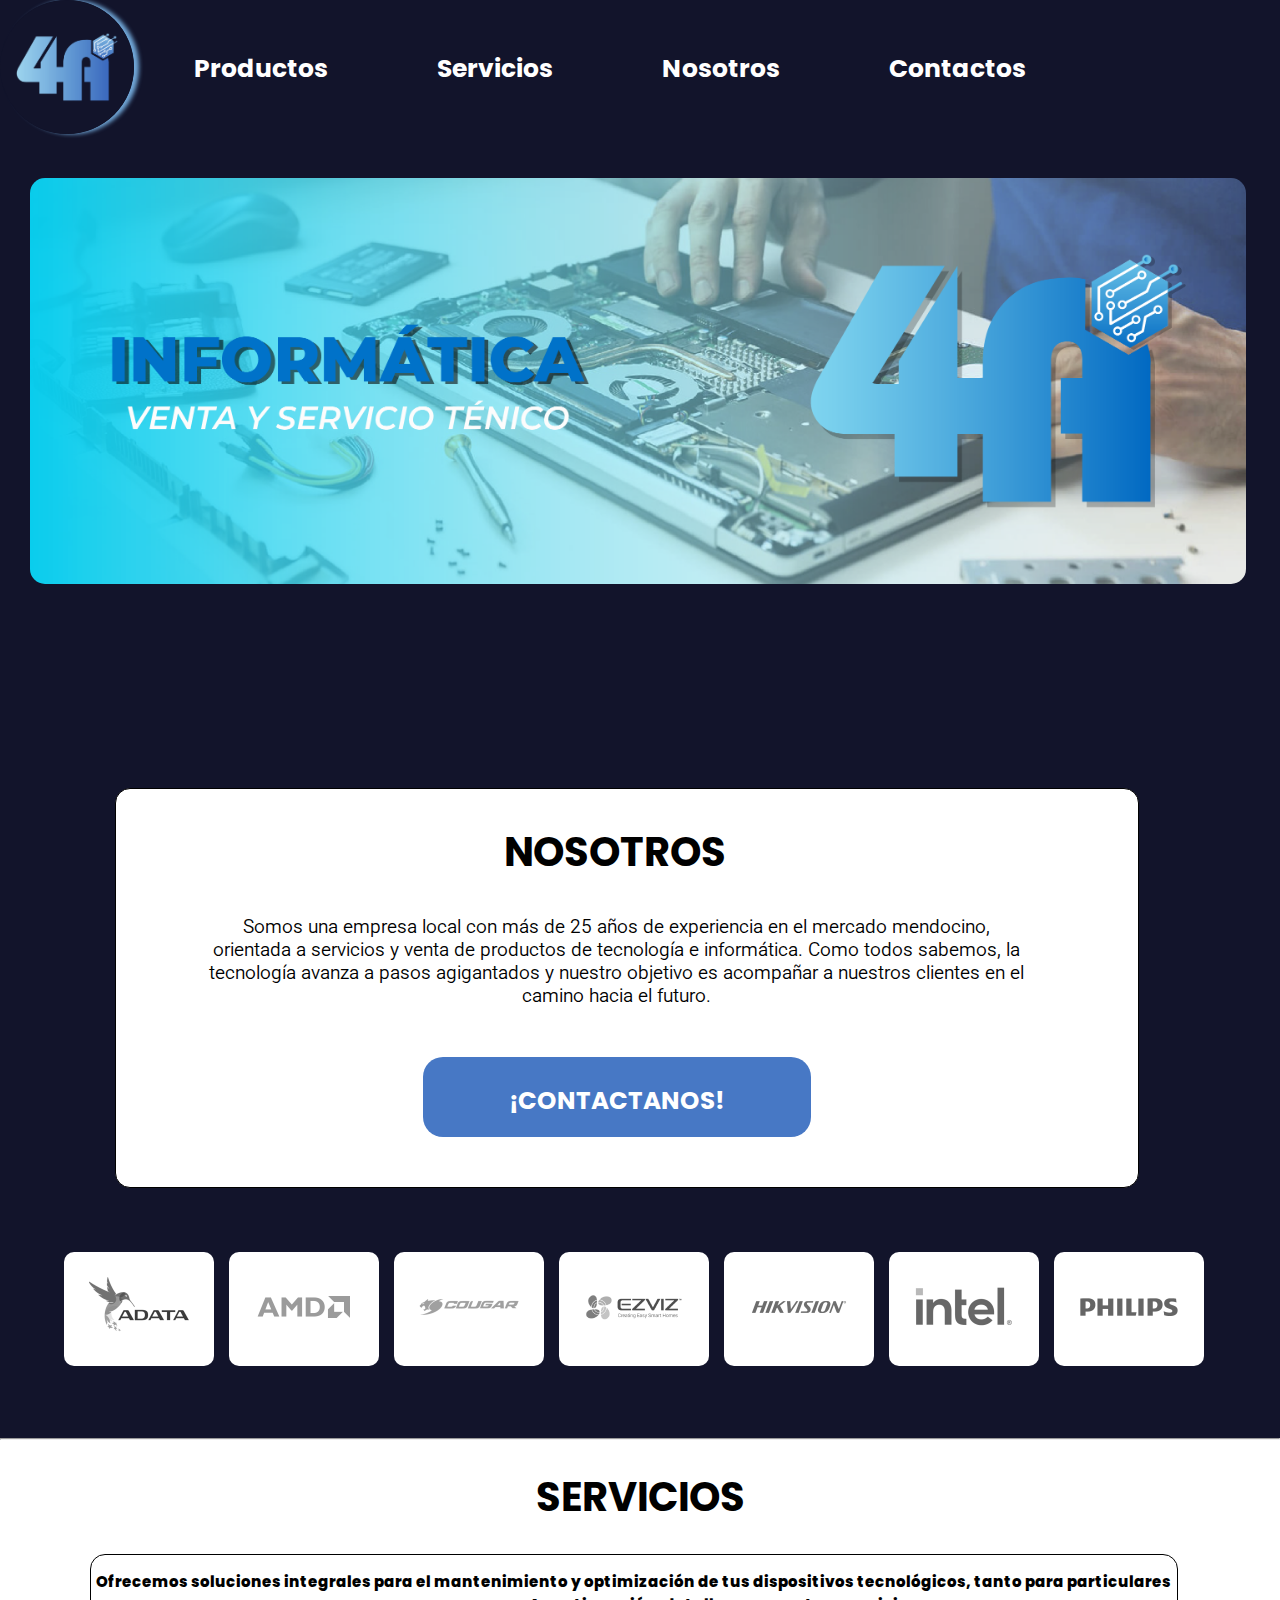
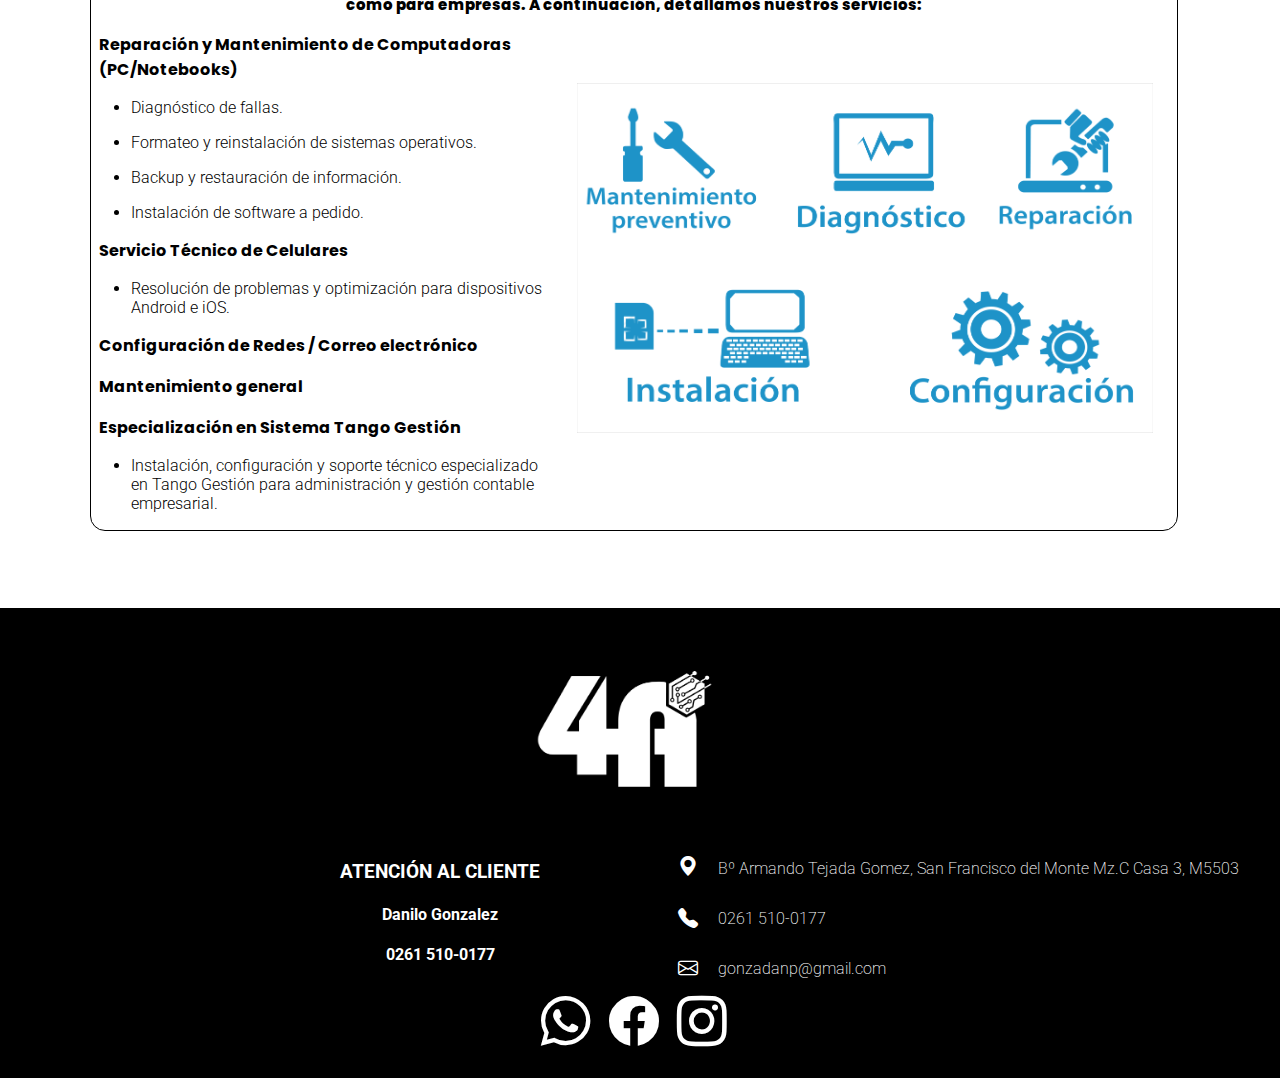
<file: index.html>
<!DOCTYPE html>
<html lang="en">
<head>
    <meta charset="UTF-8">
    <meta name="viewport" content="width=device-width, initial-scale=1.0">
    <link rel="icon" href="./Data/Logo.png" type="image/x-icon">
    <link rel="stylesheet" href="./EstiloI.css">
    <link rel="preconnect" href="https://fonts.googleapis.com">
<link rel="preconnect" href="https://fonts.gstatic.com" crossorigin>
<link href="https://fonts.googleapis.com/css2?family=Poppins:ital,wght@0,100;0,200;0,300;0,400;0,500;0,600;0,700;0,800;0,900;1,100;1,200;1,300;1,400;1,500;1,600;1,700;1,800;1,900&display=swap" rel="stylesheet">
<link rel="stylesheet" href="./script.js">
<link rel="stylesheet" href="https://cdn.jsdelivr.net/npm/bootstrap-icons@1.3.0/font/bootstrap-icons.css">
<link rel="preconnect" href="https://fonts.googleapis.com">
<link rel="preconnect" href="https://fonts.gstatic.com" crossorigin>
<link href="https://fonts.googleapis.com/css2?family=Poppins:ital,wght@0,100;0,200;0,300;0,400;0,500;0,600;0,700;0,800;0,900;1,100;1,200;1,300;1,400;1,500;1,600;1,700;1,800;1,900&family=Roboto:ital,wght@0,100;0,300;0,400;0,500;0,700;0,900;1,100;1,300;1,400;1,500;1,700;1,900&display=swap" rel="stylesheet">
<link rel="preconnect" href="https://fonts.googleapis.com">
<link rel="preconnect" href="https://fonts.gstatic.com" crossorigin>
<link href="https://fonts.googleapis.com/css2?family=Roboto:ital,wght@0,100;0,300;0,400;0,500;0,700;0,900;1,100;1,300;1,400;1,500;1,700;1,900&display=swap" rel="stylesheet">

<title>4ASES - Inicio</title>
</head>
<header>
    <a href="./index.html"><img src="./Data/Logo.png" alt="Logo"></a>
    <div class="Menu">
    <nav>
            <a href="./Productos/Producto.html">Productos</a>
            <a href="#servi">Servicios</a>
            <a href="#Nosotros">Nosotros</a>
            <a href="#Contactos">Contactos</a>
    </nav>
    </div>
</header>
<body>
    <img id="portada" src="./Data/Portada X.png" alt="Portada">

    <br>
    <br>
    <br>
    <br>
    <br>
    
    <div class="nosotros"   id="Nosotros">
        <h2>NOSOTROS</h2>
        <p>Somos una empresa local con más de 25 años de experiencia en el mercado mendocino, orientada a servicios y venta de productos de tecnología e informática. Como todos sabemos, la tecnología avanza a pasos agigantados y nuestro objetivo es acompañar a nuestros clientes en el camino hacia el futuro.</p>
        <div class="boton">
            <a href="#Contactos">   <h3>¡CONTACTANOS!</h3></a>
        </div>
        
    </div>
    <div class="carousel-container">
        <div class="carousel-track">
          <div class="carousel-item"><img src="./Data/adata.png" alt="lOGO ADATA"></div>
          <div class="carousel-item"><img src="./Data/AMD.png" alt="Logo AMD"></div>
          <div class="carousel-item"><img src="./Data/Cougar.png" alt="Logo Cougar"></div>
          <div class="carousel-item"><img src="./Data/ezviz.png" alt="Logo Ezviz"></div>
          <div class="carousel-item"><img src="./Data/Hikvision.png" alt="Logo Hikvision"></div>
          <div class="carousel-item"><img src="./Data/Intel.png" alt="Logo Intel"></div>
          <div class="carousel-item"><img src="./Data/Philiph.png" alt="Philiph"></div>
          <div class="carousel-item"><img src="./Data/Samsung.png" alt="Samsung"></div>
          <div class="carousel-item"><img src="./Data/Seagate.png" alt="Seagate"></div>

          <div class="carousel-item"><img src="./Data/adata.png" alt="lOGO ADATA"></div>
          <div class="carousel-item"><img src="./Data/AMD.png" alt="Logo AMD"></div>
          <div class="carousel-item"><img src="./Data/Cougar.png" alt="Logo Cougar"></div>
          <div class="carousel-item"><img src="./Data/ezviz.png" alt="Logo Ezviz"></div>
          <div class="carousel-item"><img src="./Data/Hikvision.png" alt="Logo Hikvision"></div>
          <div class="carousel-item"><img src="./Data/Intel.png" alt="Logo Intel"></div>
          <div class="carousel-item"><img src="./Data/Philiph.png" alt="Philiph"></div>
          <div class="carousel-item"><img src="./Data/Samsung.png" alt="Samsung"></div>
          <div class="carousel-item"><img src="./Data/Seagate.png" alt="Seagate"></div>
        </div>
      </div>

      <div class="cambio">
        <hr>
      <h1 id="servi">SERVICIOS</h1>
      <div class="Servicios" id="Servicios">
        <img src="./Data/servicio-tecnico.png" alt="Fotodeserviciotecnico">

        <h3>Ofrecemos soluciones integrales para el mantenimiento y optimización de tus dispositivos tecnológicos, tanto para particulares como para empresas. A continuación, detallamos nuestros servicios:</h3>
        <p><b>Reparación y Mantenimiento de Computadoras (PC/Notebooks)</b></p>
          <ul><li> Diagnóstico de fallas.</li></ul>
          <ul><li>Formateo y reinstalación de sistemas operativos.</li></ul>
          <ul><li>Backup y restauración de información.</li></ul>
          <ul><li>Instalación de software a pedido.</li></ul>
        <p><b>Servicio Técnico de Celulares</b></p>
        <ul><li>Resolución de problemas y optimización para dispositivos Android e iOS.</li></ul>
        <p><b>Configuración de Redes / Correo electrónico </b></p>
        <p><b>Mantenimiento general </b>       </p>
        <p><b>Especialización en Sistema Tango Gestión</b>        </p>
        <ul><li>Instalación, configuración y soporte técnico especializado en Tango Gestión para administración y gestión contable empresarial. </li>       </ul>
      </div>

    </div>
    <script src="./script.js"></script>

</body>

<footer>
  <img src="./Data/LogoBlack.png" alt="4Ases Black">
  <div class="contactos">
  <i class="bi bi-geo-alt-fill"></i> <p>Bº Armando Tejada Gomez, San Francisco del Monte Mz.C Casa 3, M5503</p>
  </div>
  <div class="contactos2">
      <i class="bi bi-telephone-fill"></i> <p>0261 510-0177</p>
    </div>
    <div class="contactos3">
      <i class="bi bi-envelope"></i> <p>gonzadanp@gmail.com</p>
    </div>
  <div class="Contactos" id="Contactos">
    
    <div class="Atencion">
    <h3>ATENCIÓN AL CLIENTE</h3>
    <h4>Danilo Gonzalez</h4>
    <h4>0261 510-0177</h4>
    </div>
  </div>

<div class="icons">
  <a href="https://api.whatsapp.com/send/?phone=5492615100177&text&type=phone_number&app_absent=0"><i id="whatsapp"  class="bi bi-whatsapp"></i></a>
  <a href="https://www.facebook.com/profile.php?id=61565345186467"><i  id="fc" class="bi bi-facebook"></i></a>
  <a href="https://www.instagram.com/4asesinformatica/"><i id="ig" class="bi bi-instagram"></i></a>
</div>

</footer>
</html>
</file>
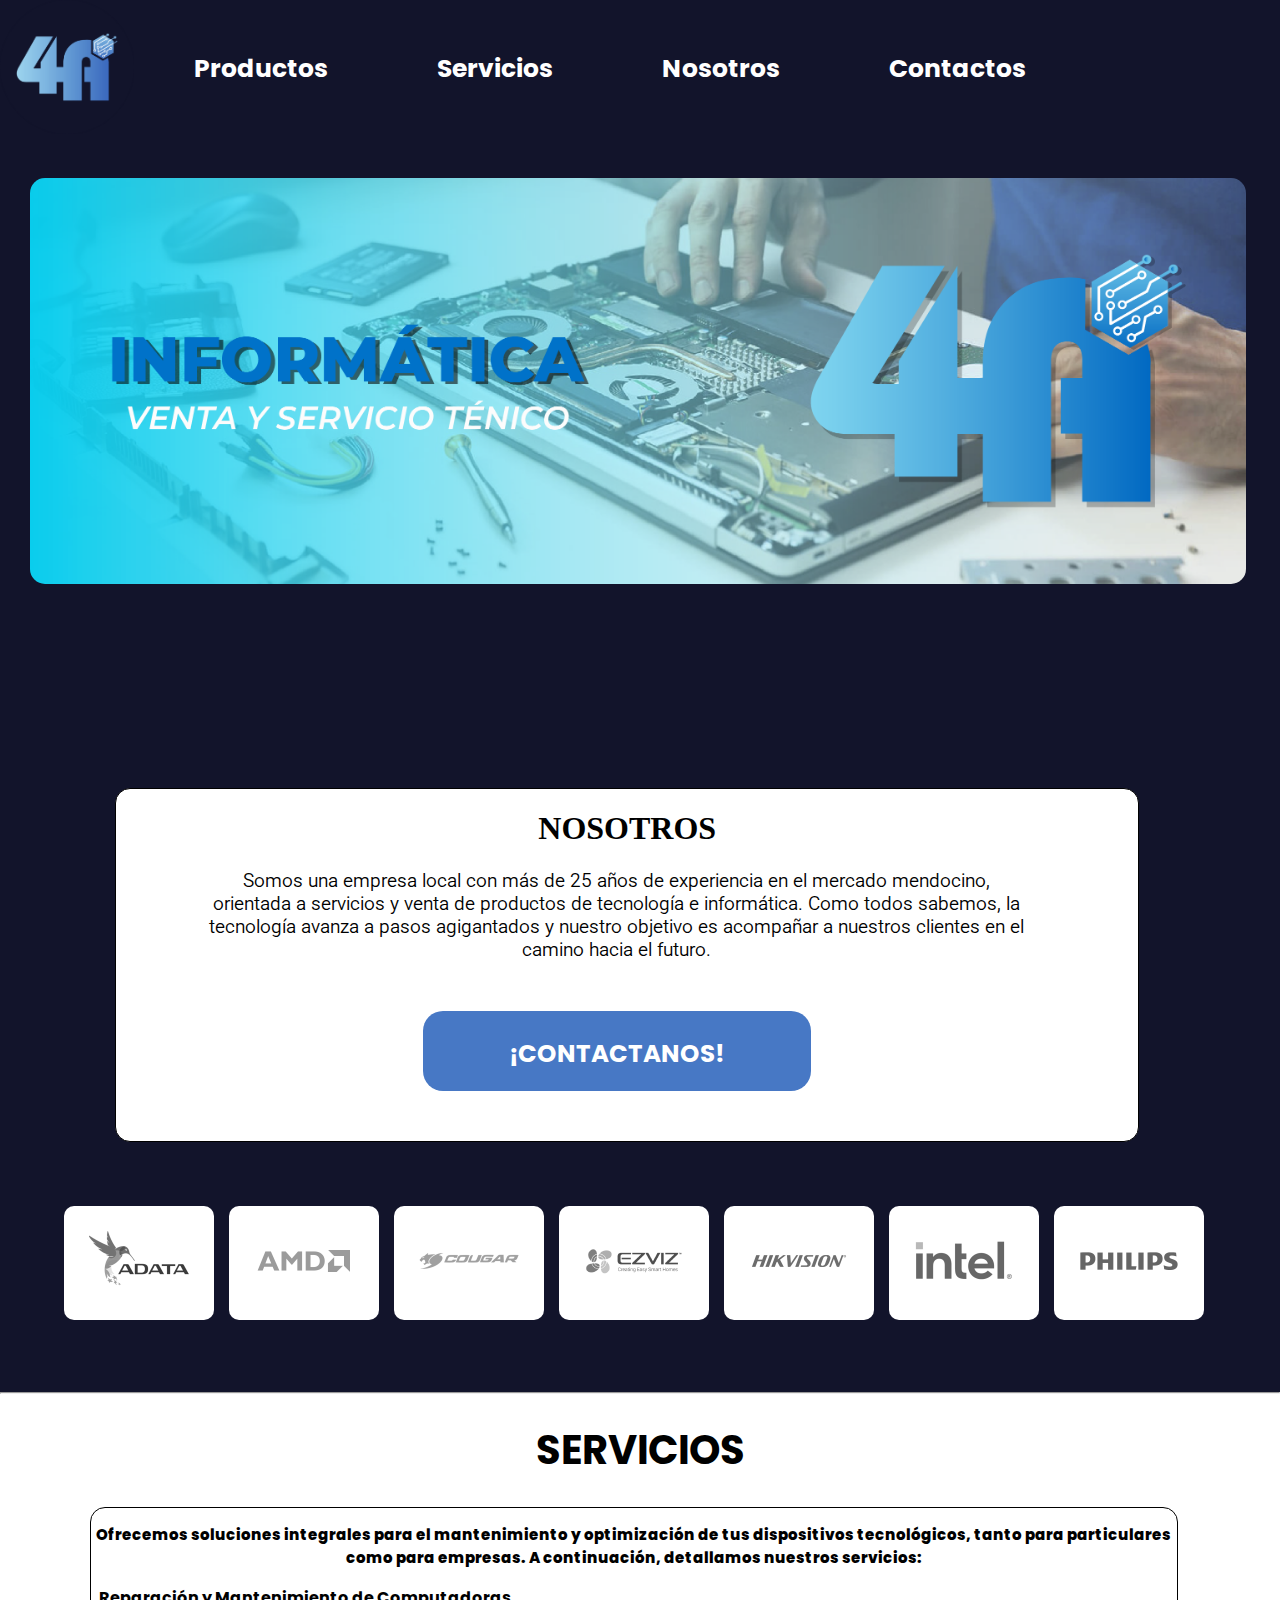
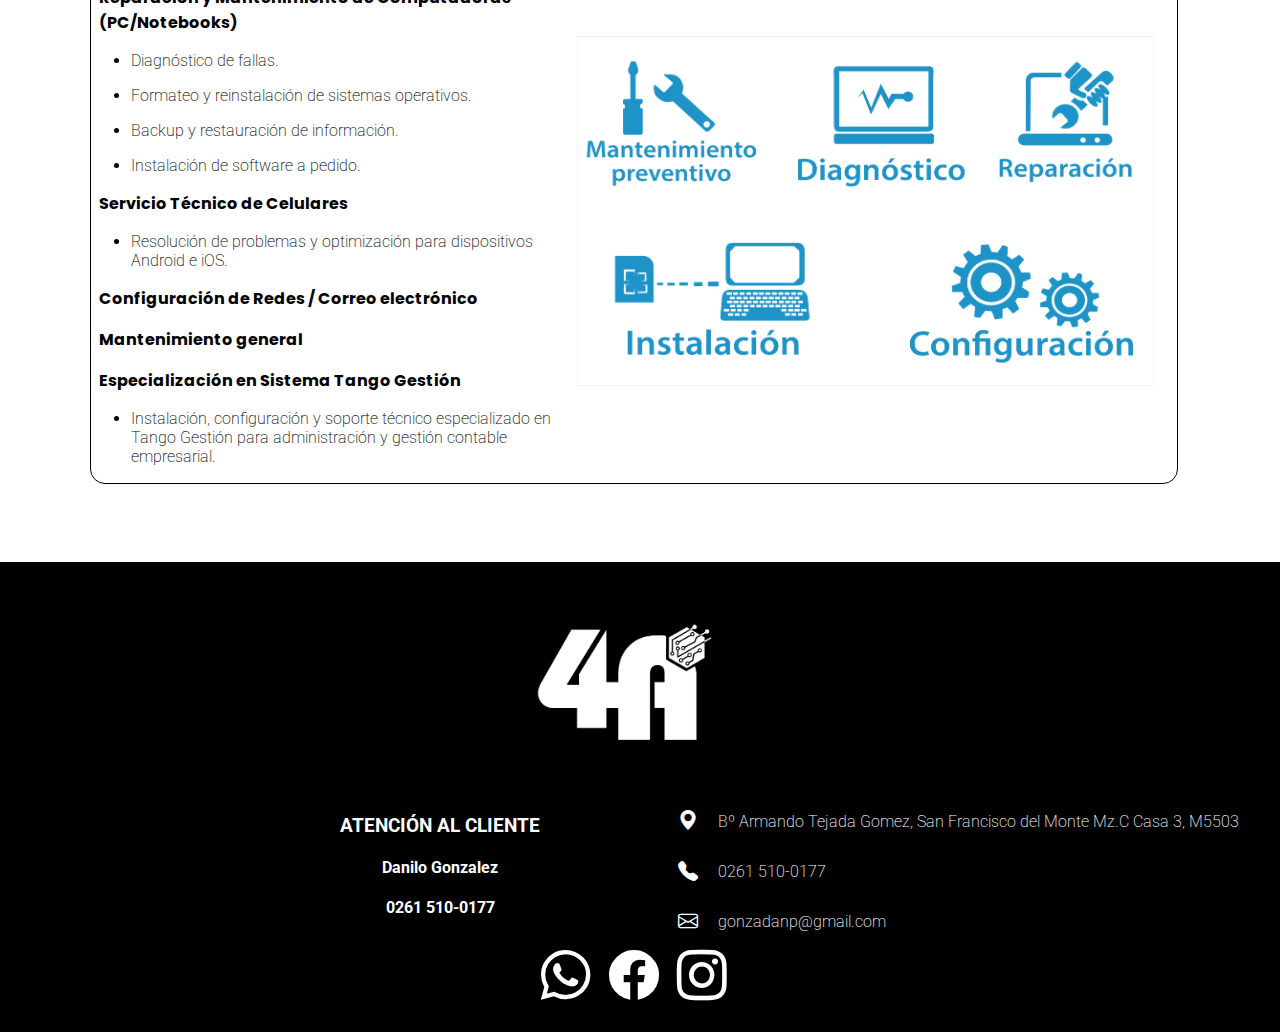
<file: Inicio/index.html>
<!DOCTYPE html>
<html lang="en">
<head>
    <meta charset="UTF-8">
    <meta name="viewport" content="width=device-width, initial-scale=1.0">
    <link rel="icon" href="../Data/Logo.png" type="image/x-icon">
    <link rel="stylesheet" href="./EstiloI.css">
    <link rel="preconnect" href="https://fonts.googleapis.com">
<link rel="preconnect" href="https://fonts.gstatic.com" crossorigin>
<link href="https://fonts.googleapis.com/css2?family=Poppins:ital,wght@0,100;0,200;0,300;0,400;0,500;0,600;0,700;0,800;0,900;1,100;1,200;1,300;1,400;1,500;1,600;1,700;1,800;1,900&display=swap" rel="stylesheet">
<link rel="stylesheet" href="./script.js">
<link rel="stylesheet" href="https://cdn.jsdelivr.net/npm/bootstrap-icons@1.3.0/font/bootstrap-icons.css">
<link rel="preconnect" href="https://fonts.googleapis.com">
<link rel="preconnect" href="https://fonts.gstatic.com" crossorigin>
<link href="https://fonts.googleapis.com/css2?family=Poppins:ital,wght@0,100;0,200;0,300;0,400;0,500;0,600;0,700;0,800;0,900;1,100;1,200;1,300;1,400;1,500;1,600;1,700;1,800;1,900&family=Roboto:ital,wght@0,100;0,300;0,400;0,500;0,700;0,900;1,100;1,300;1,400;1,500;1,700;1,900&display=swap" rel="stylesheet">
<link rel="preconnect" href="https://fonts.googleapis.com">
<link rel="preconnect" href="https://fonts.gstatic.com" crossorigin>
<link href="https://fonts.googleapis.com/css2?family=Roboto:ital,wght@0,100;0,300;0,400;0,500;0,700;0,900;1,100;1,300;1,400;1,500;1,700;1,900&display=swap" rel="stylesheet">

<title>4ASES - Inicio</title>
</head>
<header>
    <a href="../Inicio/Inicio.html"><img src="../Data/Logo.png" alt="Logo"></a>
    <div class="Menu">
    <nav>
            <a href="../Productos/Producto.html">Productos</a>
            <a href="#servi">Servicios</a>
            <a href="#Nosotros">Nosotros</a>
            <a href="#Contactos">Contactos</a>
    </nav>
    </div>
</header>
<body>
    <img id="portada" src="../Data/Portada X.png" alt="Portada">

    <br>
    <br>
    <br>
    <br>
    <br>
    
    <div class="nosotros"   id="Nosotros">
        <h1>NOSOTROS</h1>
        <p>Somos una empresa local con más de 25 años de experiencia en el mercado mendocino, orientada a servicios y venta de productos de tecnología e informática. Como todos sabemos, la tecnología avanza a pasos agigantados y nuestro objetivo es acompañar a nuestros clientes en el camino hacia el futuro.</p>
        <div class="boton">
            <a href="#Contactos">   <h3>¡CONTACTANOS!</h3></a>
        </div>
        
    </div>
    <div class="carousel-container">
        <div class="carousel-track">
          <div class="carousel-item"><img src="../Data/adata.png" alt="lOGO ADATA"></div>
          <div class="carousel-item"><img src="../Data/AMD.png" alt="Logo AMD"></div>
          <div class="carousel-item"><img src="../Data/Cougar.png" alt="Logo Cougar"></div>
          <div class="carousel-item"><img src="../Data/ezviz.png" alt="Logo Ezviz"></div>
          <div class="carousel-item"><img src="../Data/Hikvision.png" alt="Logo Hikvision"></div>
          <div class="carousel-item"><img src="../Data/Intel.png" alt="Logo Intel"></div>
          <div class="carousel-item"><img src="../Data/Philiph.png" alt="Philiph"></div>
          <div class="carousel-item"><img src="../Data/Samsung.png" alt="Samsung"></div>
          <div class="carousel-item"><img src="../Data/Seagate.png" alt="Seagate"></div>

          <div class="carousel-item"><img src="../Data/adata.png" alt="lOGO ADATA"></div>
          <div class="carousel-item"><img src="../Data/AMD.png" alt="Logo AMD"></div>
          <div class="carousel-item"><img src="../Data/Cougar.png" alt="Logo Cougar"></div>
          <div class="carousel-item"><img src="../Data/ezviz.png" alt="Logo Ezviz"></div>
          <div class="carousel-item"><img src="../Data/Hikvision.png" alt="Logo Hikvision"></div>
          <div class="carousel-item"><img src="../Data/Intel.png" alt="Logo Intel"></div>
          <div class="carousel-item"><img src="../Data/Philiph.png" alt="Philiph"></div>
          <div class="carousel-item"><img src="../Data/Samsung.png" alt="Samsung"></div>
          <div class="carousel-item"><img src="../Data/Seagate.png" alt="Seagate"></div>
        </div>
      </div>

      <div class="cambio">
        <hr>
      <h1 id="servi">SERVICIOS</h1>
      <div class="Servicios" id="Servicios">
        <img src="../Data/servicio-tecnico.png" alt="Fotodeserviciotecnico">

        <h3>Ofrecemos soluciones integrales para el mantenimiento y optimización de tus dispositivos tecnológicos, tanto para particulares como para empresas. A continuación, detallamos nuestros servicios:</h3>
        <p><b>Reparación y Mantenimiento de Computadoras (PC/Notebooks)</b></p>
          <ul><li> Diagnóstico de fallas.</li></ul>
          <ul><li>Formateo y reinstalación de sistemas operativos.</li></ul>
          <ul><li>Backup y restauración de información.</li></ul>
          <ul><li>Instalación de software a pedido.</li></ul>
        <p><b>Servicio Técnico de Celulares</b></p>
        <ul><li>Resolución de problemas y optimización para dispositivos Android e iOS.</li></ul>
        <p><b>Configuración de Redes / Correo electrónico </b></p>
        <p><b>Mantenimiento general </b>       </p>
        <p><b>Especialización en Sistema Tango Gestión</b>        </p>
        <ul><li>Instalación, configuración y soporte técnico especializado en Tango Gestión para administración y gestión contable empresarial. </li>       </ul>
      </div>

    </div>
    <script src="./script.js"></script>

</body>

<footer>
  <img src="../Data/LogoBlack.png" alt="4Ases Black">
  <div class="contactos">
  <i class="bi bi-geo-alt-fill"></i> <p>Bº Armando Tejada Gomez, San Francisco del Monte Mz.C Casa 3, M5503</p>
  </div>
  <div class="contactos2">
      <i class="bi bi-telephone-fill"></i> <p>0261 510-0177</p>
    </div>
    <div class="contactos3">
      <i class="bi bi-envelope"></i> <p>gonzadanp@gmail.com</p>
    </div>
  <div class="Contactos" id="Contactos">
    
    <div class="Atencion">
    <h3>ATENCIÓN AL CLIENTE</h3>
    <h4>Danilo Gonzalez</h4>
    <h4>0261 510-0177</h4>
    </div>
  </div>

<div class="icons">
  <a href="https://api.whatsapp.com/send/?phone=5492615100177&text&type=phone_number&app_absent=0"><i id="whatsapp"  class="bi bi-whatsapp"></i></a>
  <i  id="fc" class="bi bi-facebook"></i>
  <a href="https://www.instagram.com/4asesinformatica/"><i id="ig" class="bi bi-instagram"></i></a>
</div>

</footer>
</html>
</file>
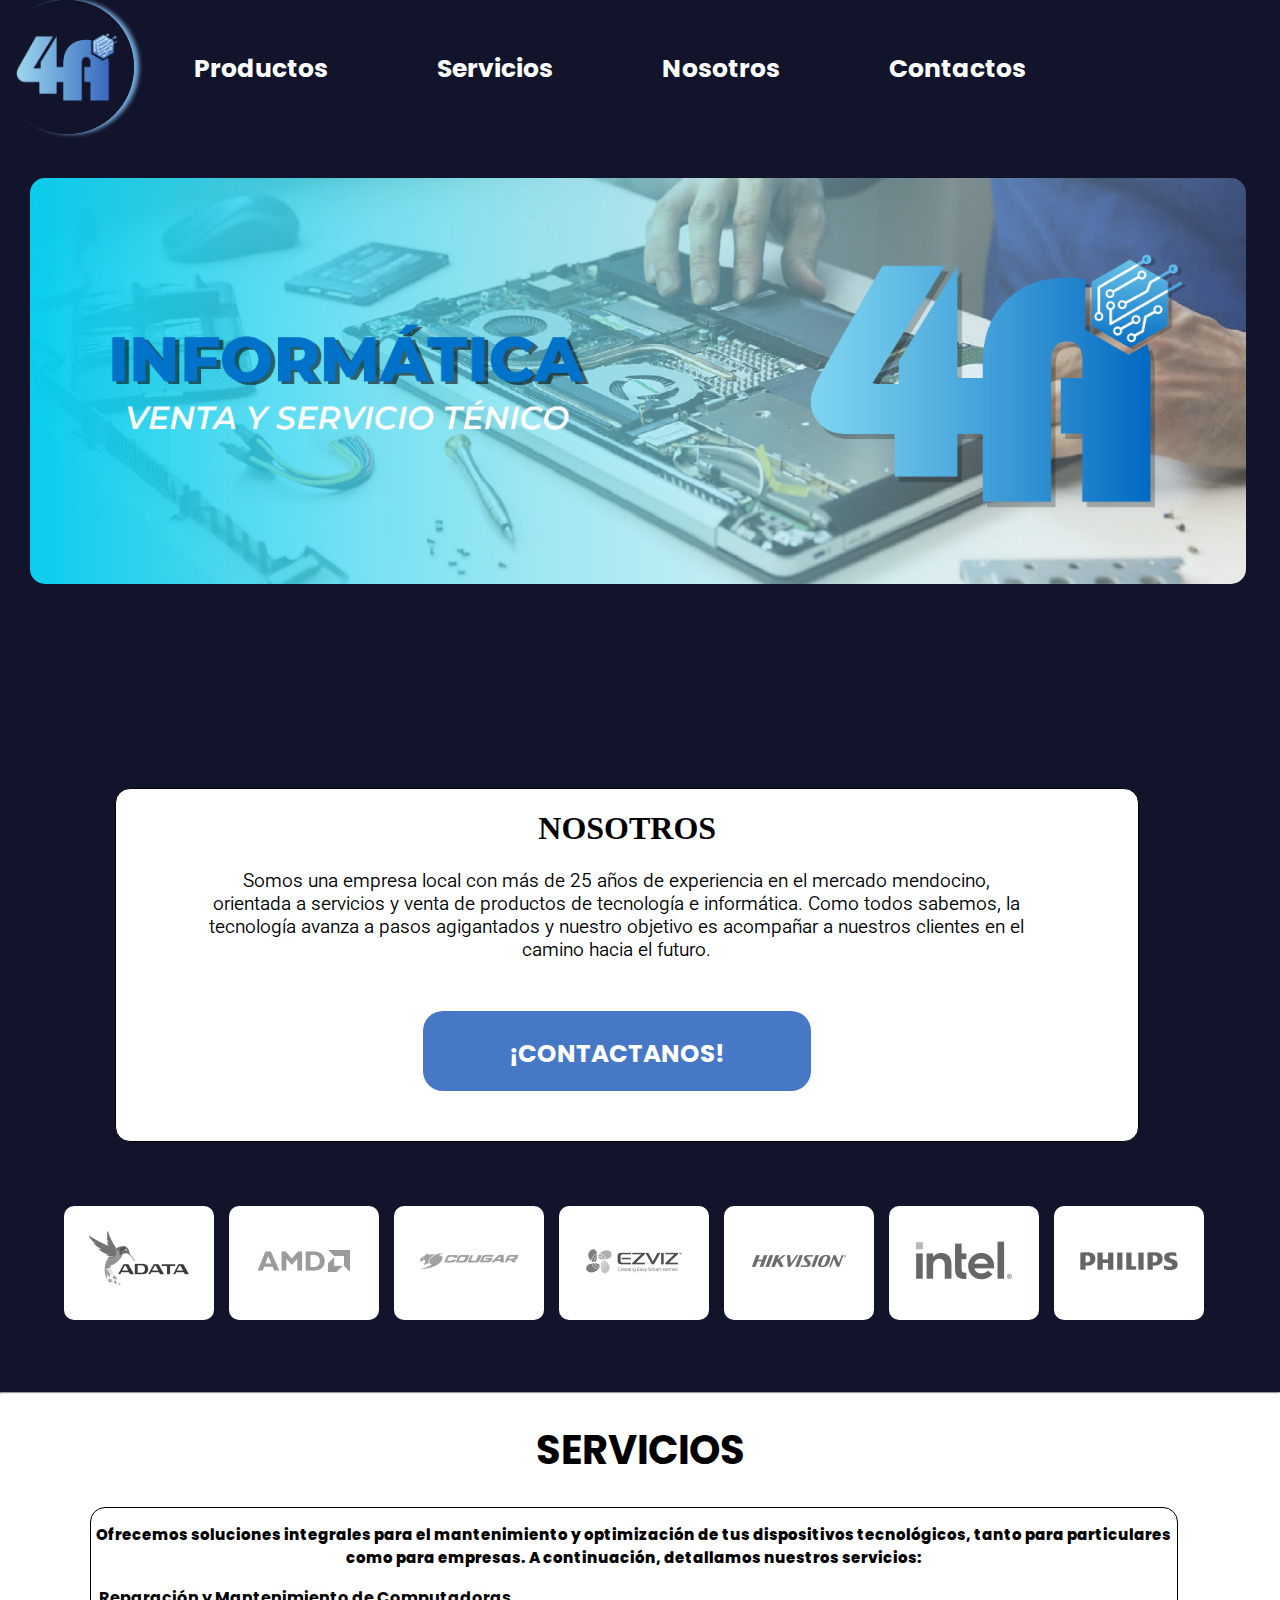
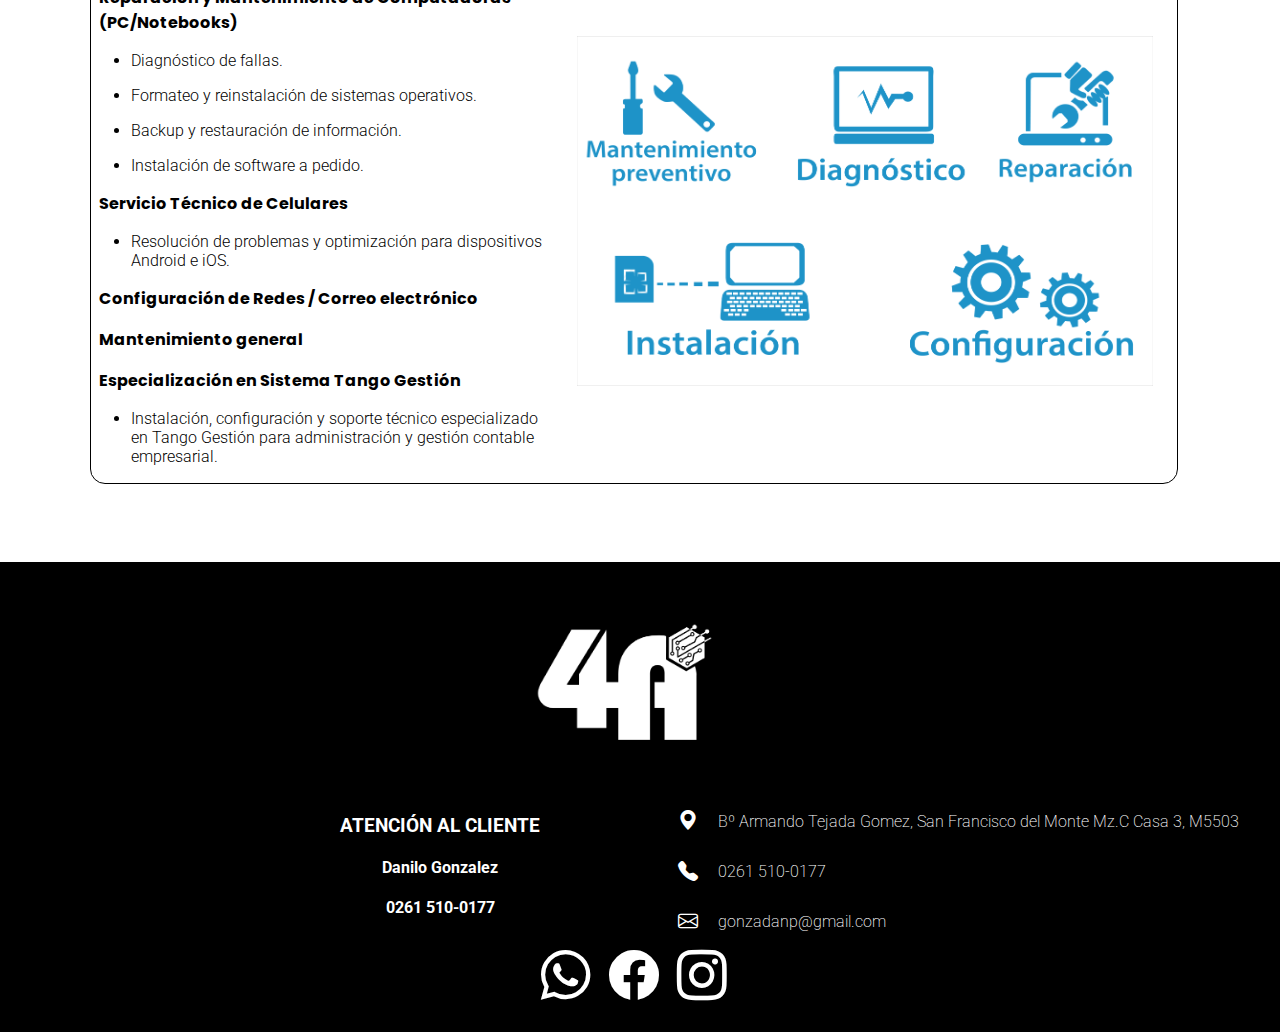
<file: Inicio.html>
<!DOCTYPE html>
<html lang="en">
<head>
    <meta charset="UTF-8">
    <meta name="viewport" content="width=device-width, initial-scale=1.0">
    <link rel="icon" href="./Data/Logo.png" type="image/x-icon">
    <link rel="stylesheet" href="./EstiloI.css">
    <link rel="preconnect" href="https://fonts.googleapis.com">
<link rel="preconnect" href="https://fonts.gstatic.com" crossorigin>
<link href="https://fonts.googleapis.com/css2?family=Poppins:ital,wght@0,100;0,200;0,300;0,400;0,500;0,600;0,700;0,800;0,900;1,100;1,200;1,300;1,400;1,500;1,600;1,700;1,800;1,900&display=swap" rel="stylesheet">
<link rel="stylesheet" href="./script.js">
<link rel="stylesheet" href="https://cdn.jsdelivr.net/npm/bootstrap-icons@1.3.0/font/bootstrap-icons.css">
<link rel="preconnect" href="https://fonts.googleapis.com">
<link rel="preconnect" href="https://fonts.gstatic.com" crossorigin>
<link href="https://fonts.googleapis.com/css2?family=Poppins:ital,wght@0,100;0,200;0,300;0,400;0,500;0,600;0,700;0,800;0,900;1,100;1,200;1,300;1,400;1,500;1,600;1,700;1,800;1,900&family=Roboto:ital,wght@0,100;0,300;0,400;0,500;0,700;0,900;1,100;1,300;1,400;1,500;1,700;1,900&display=swap" rel="stylesheet">
<link rel="preconnect" href="https://fonts.googleapis.com">
<link rel="preconnect" href="https://fonts.gstatic.com" crossorigin>
<link href="https://fonts.googleapis.com/css2?family=Roboto:ital,wght@0,100;0,300;0,400;0,500;0,700;0,900;1,100;1,300;1,400;1,500;1,700;1,900&display=swap" rel="stylesheet">

<title>4ASES - Inicio</title>
</head>
<header>
    <a href="./Inicio.html"><img src="./Data/Logo.png" alt="Logo"></a>
    <div class="Menu">
    <nav>
            <a href="./Productos/Producto.html">Productos</a>
            <a href="#servi">Servicios</a>
            <a href="#Nosotros">Nosotros</a>
            <a href="#Contactos">Contactos</a>
    </nav>
    </div>
</header>
<body>
    <img id="portada" src="./Data/Portada X.png" alt="Portada">

    <br>
    <br>
    <br>
    <br>
    <br>
    
    <div class="nosotros"   id="Nosotros">
        <h1>NOSOTROS</h1>
        <p>Somos una empresa local con más de 25 años de experiencia en el mercado mendocino, orientada a servicios y venta de productos de tecnología e informática. Como todos sabemos, la tecnología avanza a pasos agigantados y nuestro objetivo es acompañar a nuestros clientes en el camino hacia el futuro.</p>
        <div class="boton">
            <a href="#Contactos">   <h3>¡CONTACTANOS!</h3></a>
        </div>
        
    </div>
    <div class="carousel-container">
        <div class="carousel-track">
          <div class="carousel-item"><img src="./Data/adata.png" alt="lOGO ADATA"></div>
          <div class="carousel-item"><img src="./Data/AMD.png" alt="Logo AMD"></div>
          <div class="carousel-item"><img src="./Data/Cougar.png" alt="Logo Cougar"></div>
          <div class="carousel-item"><img src="./Data/ezviz.png" alt="Logo Ezviz"></div>
          <div class="carousel-item"><img src="./Data/Hikvision.png" alt="Logo Hikvision"></div>
          <div class="carousel-item"><img src="./Data/Intel.png" alt="Logo Intel"></div>
          <div class="carousel-item"><img src="./Data/Philiph.png" alt="Philiph"></div>
          <div class="carousel-item"><img src="./Data/Samsung.png" alt="Samsung"></div>
          <div class="carousel-item"><img src="./Data/Seagate.png" alt="Seagate"></div>

          <div class="carousel-item"><img src="./Data/adata.png" alt="lOGO ADATA"></div>
          <div class="carousel-item"><img src="./Data/AMD.png" alt="Logo AMD"></div>
          <div class="carousel-item"><img src="./Data/Cougar.png" alt="Logo Cougar"></div>
          <div class="carousel-item"><img src="./Data/ezviz.png" alt="Logo Ezviz"></div>
          <div class="carousel-item"><img src="./Data/Hikvision.png" alt="Logo Hikvision"></div>
          <div class="carousel-item"><img src="./Data/Intel.png" alt="Logo Intel"></div>
          <div class="carousel-item"><img src="./Data/Philiph.png" alt="Philiph"></div>
          <div class="carousel-item"><img src="./Data/Samsung.png" alt="Samsung"></div>
          <div class="carousel-item"><img src="./Data/Seagate.png" alt="Seagate"></div>
        </div>
      </div>

      <div class="cambio">
        <hr>
      <h1 id="servi">SERVICIOS</h1>
      <div class="Servicios" id="Servicios">
        <img src="./Data/servicio-tecnico.png" alt="Fotodeserviciotecnico">

        <h3>Ofrecemos soluciones integrales para el mantenimiento y optimización de tus dispositivos tecnológicos, tanto para particulares como para empresas. A continuación, detallamos nuestros servicios:</h3>
        <p><b>Reparación y Mantenimiento de Computadoras (PC/Notebooks)</b></p>
          <ul><li> Diagnóstico de fallas.</li></ul>
          <ul><li>Formateo y reinstalación de sistemas operativos.</li></ul>
          <ul><li>Backup y restauración de información.</li></ul>
          <ul><li>Instalación de software a pedido.</li></ul>
        <p><b>Servicio Técnico de Celulares</b></p>
        <ul><li>Resolución de problemas y optimización para dispositivos Android e iOS.</li></ul>
        <p><b>Configuración de Redes / Correo electrónico </b></p>
        <p><b>Mantenimiento general </b>       </p>
        <p><b>Especialización en Sistema Tango Gestión</b>        </p>
        <ul><li>Instalación, configuración y soporte técnico especializado en Tango Gestión para administración y gestión contable empresarial. </li>       </ul>
      </div>

    </div>
    <script src="./script.js"></script>

</body>

<footer>
  <img src="./Data/LogoBlack.png" alt="4Ases Black">
  <div class="contactos">
  <i class="bi bi-geo-alt-fill"></i> <p>Bº Armando Tejada Gomez, San Francisco del Monte Mz.C Casa 3, M5503</p>
  </div>
  <div class="contactos2">
      <i class="bi bi-telephone-fill"></i> <p>0261 510-0177</p>
    </div>
    <div class="contactos3">
      <i class="bi bi-envelope"></i> <p>gonzadanp@gmail.com</p>
    </div>
  <div class="Contactos" id="Contactos">
    
    <div class="Atencion">
    <h3>ATENCIÓN AL CLIENTE</h3>
    <h4>Danilo Gonzalez</h4>
    <h4>0261 510-0177</h4>
    </div>
  </div>

<div class="icons">
  <a href="https://api.whatsapp.com/send/?phone=5492615100177&text&type=phone_number&app_absent=0"><i id="whatsapp"  class="bi bi-whatsapp"></i></a>
  <i  id="fc" class="bi bi-facebook"></i>
  <a href="https://www.instagram.com/4asesinformatica/"><i id="ig" class="bi bi-instagram"></i></a>
</div>

</footer>
</html>
</file>
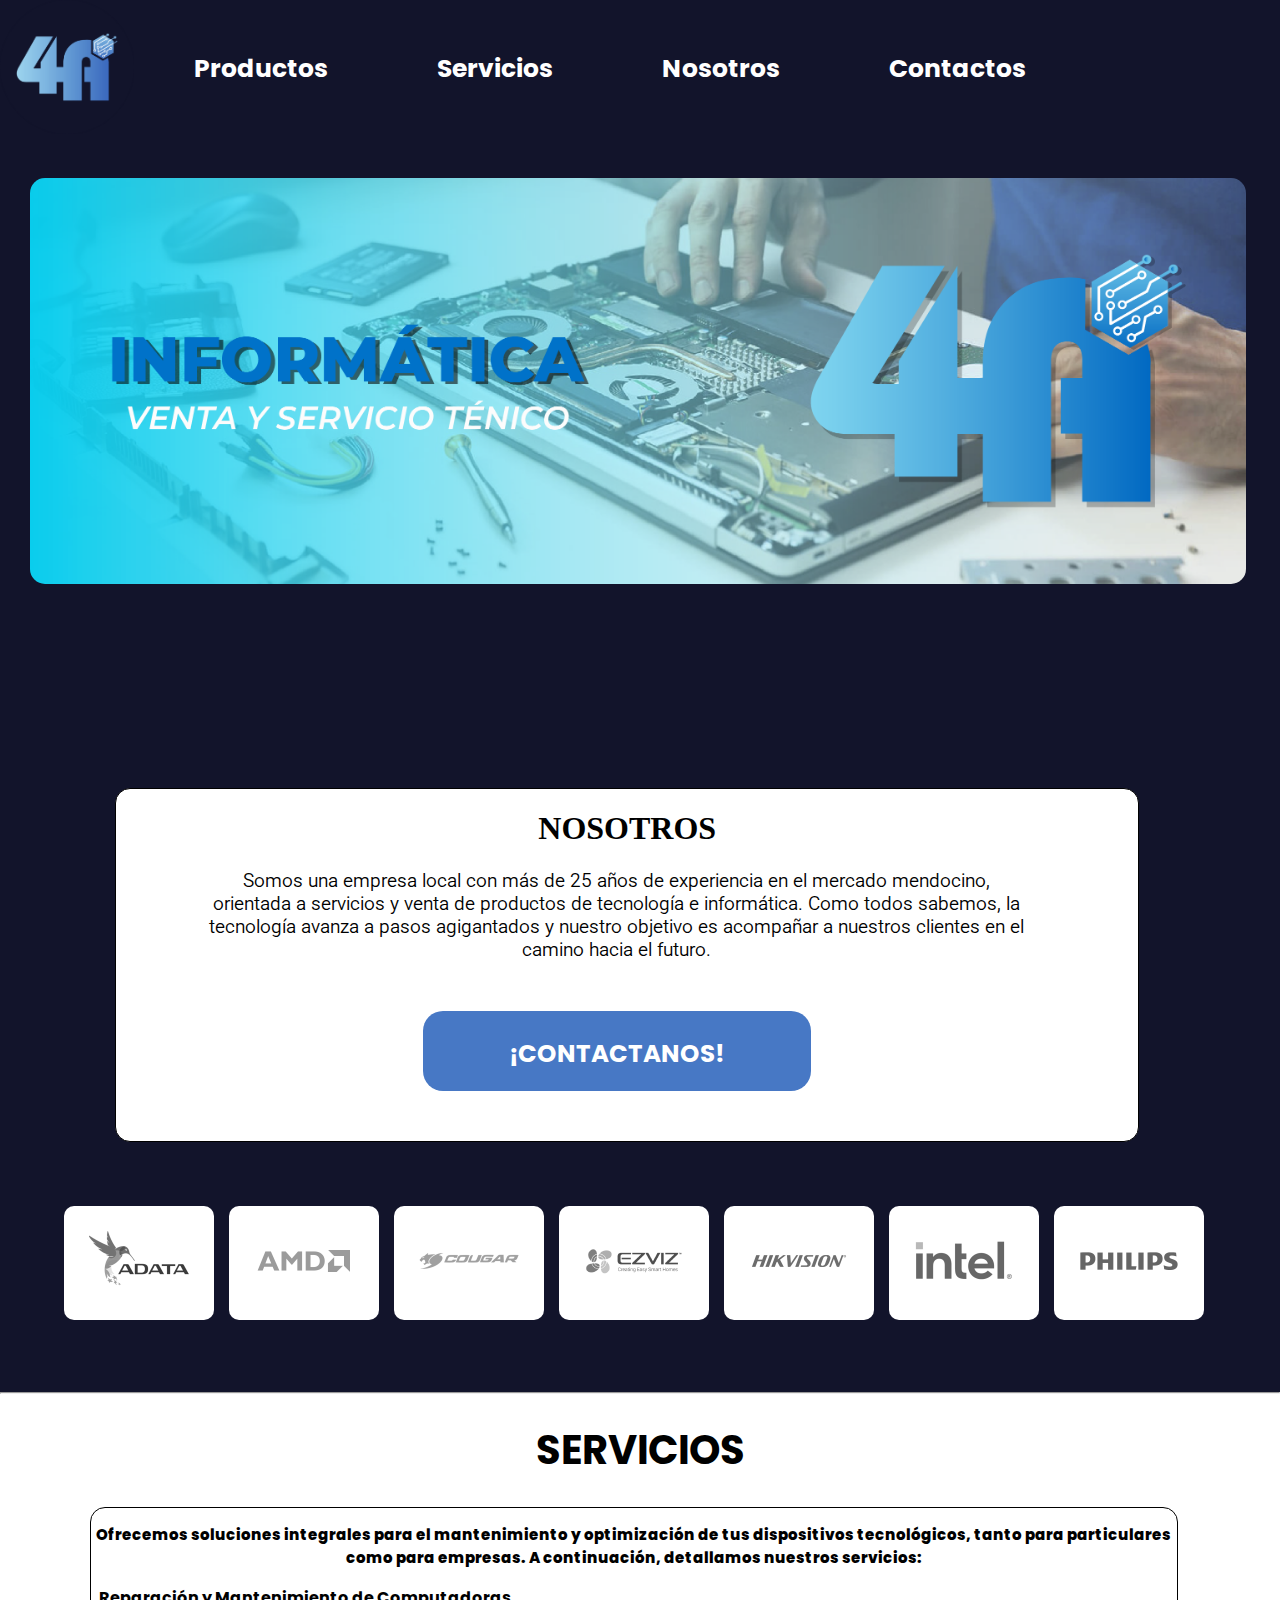
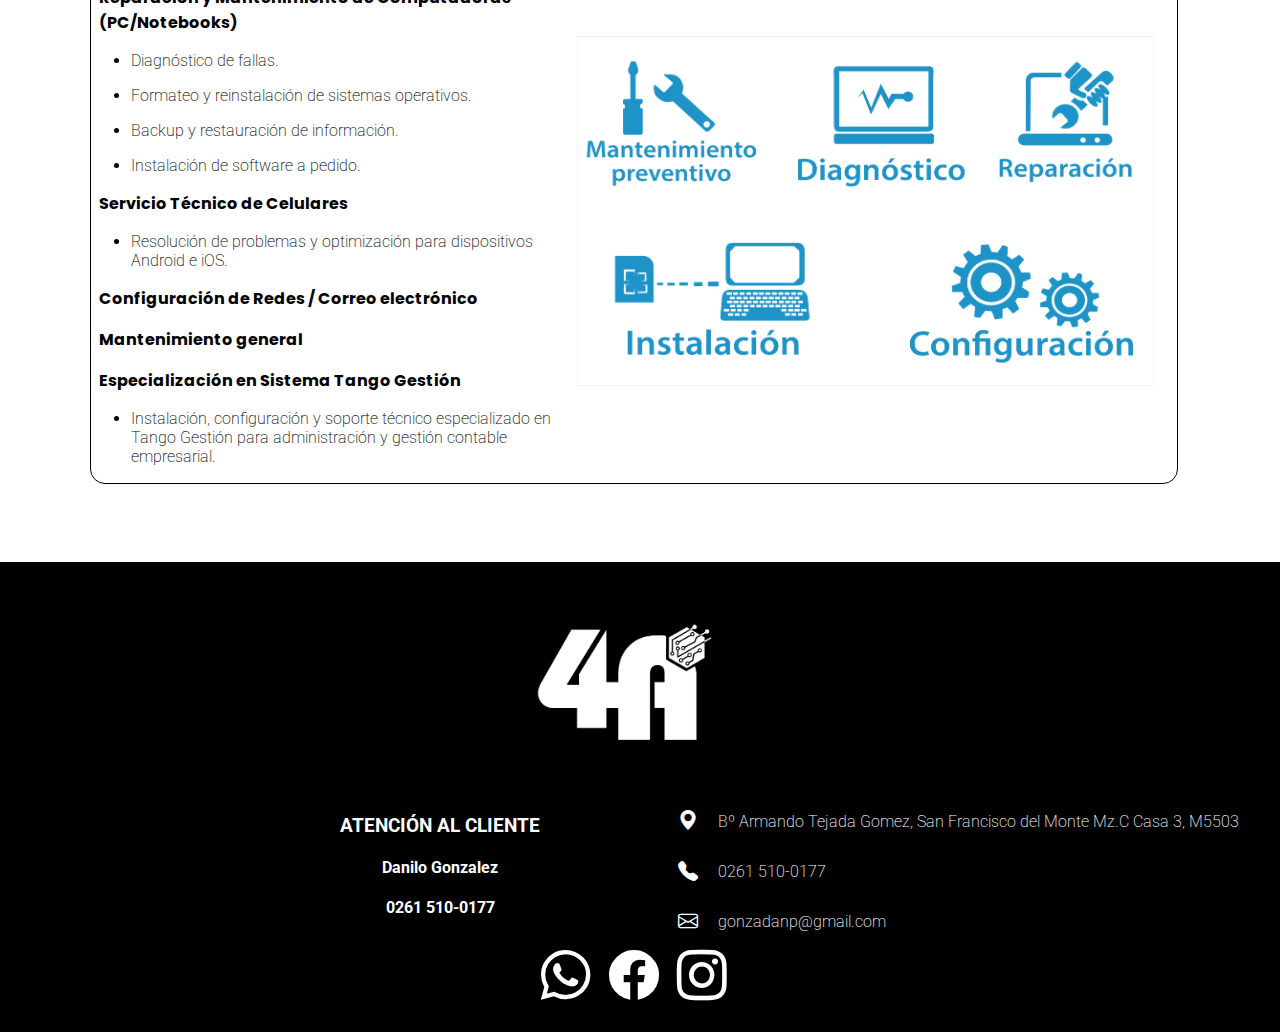
<file: Inicio/Inicio.html>
<!DOCTYPE html>
<html lang="en">
<head>
    <meta charset="UTF-8">
    <meta name="viewport" content="width=device-width, initial-scale=1.0">
    <link rel="icon" href="../Data/Logo.png" type="image/x-icon">
    <link rel="stylesheet" href="./EstiloI.css">
    <link rel="preconnect" href="https://fonts.googleapis.com">
<link rel="preconnect" href="https://fonts.gstatic.com" crossorigin>
<link href="https://fonts.googleapis.com/css2?family=Poppins:ital,wght@0,100;0,200;0,300;0,400;0,500;0,600;0,700;0,800;0,900;1,100;1,200;1,300;1,400;1,500;1,600;1,700;1,800;1,900&display=swap" rel="stylesheet">
<link rel="stylesheet" href="./script.js">
<link rel="stylesheet" href="https://cdn.jsdelivr.net/npm/bootstrap-icons@1.3.0/font/bootstrap-icons.css">
<link rel="preconnect" href="https://fonts.googleapis.com">
<link rel="preconnect" href="https://fonts.gstatic.com" crossorigin>
<link href="https://fonts.googleapis.com/css2?family=Poppins:ital,wght@0,100;0,200;0,300;0,400;0,500;0,600;0,700;0,800;0,900;1,100;1,200;1,300;1,400;1,500;1,600;1,700;1,800;1,900&family=Roboto:ital,wght@0,100;0,300;0,400;0,500;0,700;0,900;1,100;1,300;1,400;1,500;1,700;1,900&display=swap" rel="stylesheet">
<link rel="preconnect" href="https://fonts.googleapis.com">
<link rel="preconnect" href="https://fonts.gstatic.com" crossorigin>
<link href="https://fonts.googleapis.com/css2?family=Roboto:ital,wght@0,100;0,300;0,400;0,500;0,700;0,900;1,100;1,300;1,400;1,500;1,700;1,900&display=swap" rel="stylesheet">

<title>4ASES - Inicio</title>
</head>
<header>
    <a href="../Inicio/Inicio.html"><img src="../Data/Logo.png" alt="Logo"></a>
    <div class="Menu">
    <nav>
            <a href="../Productos/Producto.html">Productos</a>
            <a href="#servi">Servicios</a>
            <a href="#Nosotros">Nosotros</a>
            <a href="#Contactos">Contactos</a>
    </nav>
    </div>
</header>
<body>
    <img id="portada" src="../Data/Portada X.png" alt="Portada">

    <br>
    <br>
    <br>
    <br>
    <br>
    
    <div class="nosotros"   id="Nosotros">
        <h1>NOSOTROS</h1>
        <p>Somos una empresa local con más de 25 años de experiencia en el mercado mendocino, orientada a servicios y venta de productos de tecnología e informática. Como todos sabemos, la tecnología avanza a pasos agigantados y nuestro objetivo es acompañar a nuestros clientes en el camino hacia el futuro.</p>
        <div class="boton">
            <a href="#Contactos">   <h3>¡CONTACTANOS!</h3></a>
        </div>
        
    </div>
    <div class="carousel-container">
        <div class="carousel-track">
          <div class="carousel-item"><img src="../Data/adata.png" alt="lOGO ADATA"></div>
          <div class="carousel-item"><img src="../Data/AMD.png" alt="Logo AMD"></div>
          <div class="carousel-item"><img src="../Data/Cougar.png" alt="Logo Cougar"></div>
          <div class="carousel-item"><img src="../Data/ezviz.png" alt="Logo Ezviz"></div>
          <div class="carousel-item"><img src="../Data/Hikvision.png" alt="Logo Hikvision"></div>
          <div class="carousel-item"><img src="../Data/Intel.png" alt="Logo Intel"></div>
          <div class="carousel-item"><img src="../Data/Philiph.png" alt="Philiph"></div>
          <div class="carousel-item"><img src="../Data/Samsung.png" alt="Samsung"></div>
          <div class="carousel-item"><img src="../Data/Seagate.png" alt="Seagate"></div>

          <div class="carousel-item"><img src="../Data/adata.png" alt="lOGO ADATA"></div>
          <div class="carousel-item"><img src="../Data/AMD.png" alt="Logo AMD"></div>
          <div class="carousel-item"><img src="../Data/Cougar.png" alt="Logo Cougar"></div>
          <div class="carousel-item"><img src="../Data/ezviz.png" alt="Logo Ezviz"></div>
          <div class="carousel-item"><img src="../Data/Hikvision.png" alt="Logo Hikvision"></div>
          <div class="carousel-item"><img src="../Data/Intel.png" alt="Logo Intel"></div>
          <div class="carousel-item"><img src="../Data/Philiph.png" alt="Philiph"></div>
          <div class="carousel-item"><img src="../Data/Samsung.png" alt="Samsung"></div>
          <div class="carousel-item"><img src="../Data/Seagate.png" alt="Seagate"></div>
        </div>
      </div>

      <div class="cambio">
        <hr>
      <h1 id="servi">SERVICIOS</h1>
      <div class="Servicios" id="Servicios">
        <img src="../Data/servicio-tecnico.png" alt="Fotodeserviciotecnico">

        <h3>Ofrecemos soluciones integrales para el mantenimiento y optimización de tus dispositivos tecnológicos, tanto para particulares como para empresas. A continuación, detallamos nuestros servicios:</h3>
        <p><b>Reparación y Mantenimiento de Computadoras (PC/Notebooks)</b></p>
          <ul><li> Diagnóstico de fallas.</li></ul>
          <ul><li>Formateo y reinstalación de sistemas operativos.</li></ul>
          <ul><li>Backup y restauración de información.</li></ul>
          <ul><li>Instalación de software a pedido.</li></ul>
        <p><b>Servicio Técnico de Celulares</b></p>
        <ul><li>Resolución de problemas y optimización para dispositivos Android e iOS.</li></ul>
        <p><b>Configuración de Redes / Correo electrónico </b></p>
        <p><b>Mantenimiento general </b>       </p>
        <p><b>Especialización en Sistema Tango Gestión</b>        </p>
        <ul><li>Instalación, configuración y soporte técnico especializado en Tango Gestión para administración y gestión contable empresarial. </li>       </ul>
      </div>

    </div>
    <script src="./script.js"></script>

</body>

<footer>
  <img src="../Data/LogoBlack.png" alt="4Ases Black">
  <div class="contactos">
  <i class="bi bi-geo-alt-fill"></i> <p>Bº Armando Tejada Gomez, San Francisco del Monte Mz.C Casa 3, M5503</p>
  </div>
  <div class="contactos2">
      <i class="bi bi-telephone-fill"></i> <p>0261 510-0177</p>
    </div>
    <div class="contactos3">
      <i class="bi bi-envelope"></i> <p>gonzadanp@gmail.com</p>
    </div>
  <div class="Contactos" id="Contactos">
    
    <div class="Atencion">
    <h3>ATENCIÓN AL CLIENTE</h3>
    <h4>Danilo Gonzalez</h4>
    <h4>0261 510-0177</h4>
    </div>
  </div>

<div class="icons">
  <a href="https://api.whatsapp.com/send/?phone=5492615100177&text&type=phone_number&app_absent=0"><i id="whatsapp"  class="bi bi-whatsapp"></i></a>
  <i  id="fc" class="bi bi-facebook"></i>
  <a href="https://www.instagram.com/4asesinformatica/"><i id="ig" class="bi bi-instagram"></i></a>
</div>

</footer>
</html>
</file>
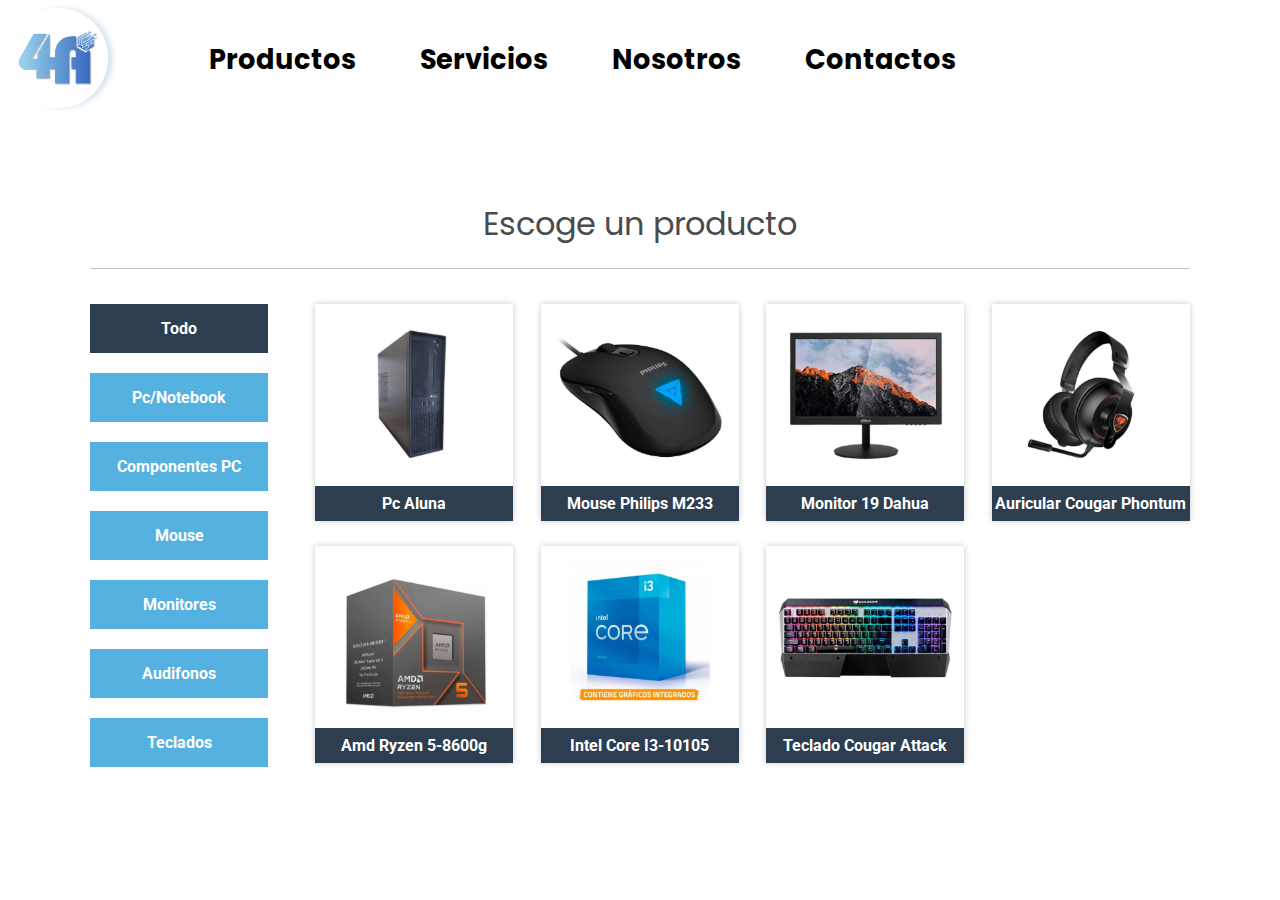
<file: Productos/Producto.html>
<!DOCTYPE html>
<html lang="en">
<head>
    <meta charset="UTF-8">
    <meta name="viewport" content="width=device-width, initial-scale=1.0">
    <link rel="icon" href="../Data/Logo.png" type="image/x-icon">
    <link rel="stylesheet" href="./ProdDiseño.css">
    <link href="https://fonts.googleapis.com/css2?family=Poppins:ital,wght@0,100;0,200;0,300;0,400;0,500;0,600;0,700;0,800;0,900;1,100;1,200;1,300;1,400;1,500;1,600;1,700;1,800;1,900&display=swap" rel="stylesheet">
	<link href="https://fonts.googleapis.com/css?family=Open+Sans:400,600,700" rel="stylesheet">
    <link rel="preconnect" href="https://fonts.googleapis.com">
    <link rel="preconnect" href="https://fonts.gstatic.com" crossorigin>
    <link href="https://fonts.googleapis.com/css2?family=Roboto:ital,wght@0,100;0,300;0,400;0,500;0,700;0,900;1,100;1,300;1,400;1,500;1,700;1,900&display=swap" rel="stylesheet">
	<script src="./jquery-3.2.1.js"></script>
	<script src="./script.js"></script>
    <title>4ASES - Producto</title>
</head>
<header>
    <a href="../Inicio/Inicio.html"><img src="../Data/LogoWhite.png" alt="Logo"></a>
    <div class="Menu">
    <nav>
            <a href="../Productos/Producto.html">Productos</a>
            <a href="../Inicio/index.html">Servicios</a>
            <a href="../Inicio/index.html">Nosotros</a>
            <a href="../Inicio/index.html">Contactos</a>
    </nav>
    </div>
</header>
<body>
    <div class="wrap">
		<h1>Escoge un producto</h1>
		<div class="store-wrapper">
			<div class="category_list">
				<a href="#" class="category_item" category="all">Todo</a>
				<a href="#" class="category_item" category="ordenadores">Pc/Notebook</a>
				<a href="#" class="category_item" category="Componentes">Componentes PC</a>
				<a href="#" class="category_item" category="Mouse">Mouse</a>
				<a href="#" class="category_item" category="monitores">Monitores</a>
				<a href="#" class="category_item" category="audifonos">Audifonos</a>
                <a href="#" class="category_item" category="Teclados">Teclados</a>
			</div>
			<section class="products-list">
				<div class="product-item" category="ordenadores">
					<img src="./Productosimg/pc-aluna.jpg" alt="PC ALUNA" >
					<a href="../x cada producto/PcAluna.html">Pc Aluna</a>
				</div>
			
				<div class="product-item" category="Mouse">
					<img src="./Productosimg/mouse-philips-m223.jpg" alt="Mouse Philips m223" >
					<a href="../x cada producto/MousePhilips.html">Mouse Philips M233</a>
				</div>
				<div class="product-item" category="monitores">
					<img src="../Productos/Productosimg/monitor-19-dahua-dhi-lm19-a200.jpg" alt="Monitor 19 Dahua" >
					<a href="../x cada producto/Monitor19Dahua.html">Monitor 19 Dahua</a>
				</div>
				<div class="product-item" category="audifonos">
					<img src="./Productosimg/auricular-cougar-phontum.jpg" alt="Auricular Cougar Phontum" >
					<a href="../x cada producto/AuricularCougar.html">Auricular Cougar Phontum</a>
				</div>
                <div class="product-item" category="Componentes">
					<img src="./Productosimg/procesador-amd-ryzen-5-8600g.jpg" alt="Amd Ryzen 5-8600g" >
					<a href="../x cada producto/Amd Ryzen 5 8600g.html">Amd Ryzen 5-8600g</a>
				</div>
                <div class="product-item" category="Componentes">
					<img src="./Productosimg/procesador-intel-core-i3-10105.jpg" alt="Intel Core I3-10105" >
					<a href="../x cada producto/Intel Core i3-101015.html">Intel Core I3-10105</a>
				</div>
                <div class="product-item" category="Teclados">
					<img src="./Productosimg/teclado-cougar-attack.jpg" alt="Teclado Cougar Attack" >
					<a href="../x cada producto/TecladoCougar.html">Teclado Cougar Attack</a>
				</div>
			</section>
		</div>
	</div>

</body>
</html>
</file>
<file: EstiloI.css>
header img{
  width: 150%;
   box-shadow: 5px 0px 4px 0px #72a9da; 
  border-radius: 50%;
}
header a{
  width: 7%;
}
header{
  display: flex;
  flex-direction: row;
  align-items: center;
  list-style: none;

  
}
nav a{
  text-decoration: none;
  color: white;
  font-size: 140%;
  margin-left: 140px;
  font-family: "Poppins", sans-serif;
  font-weight:bold;
}
nav a:hover{
  color:  #73aadb;
} 

#portada{
  margin-top: 40px;
  align-content: center;
  align-items: center;
  margin-left: 30px;
  width: 95%;
  border-radius: 15px;
}



body{
  background-color: #12142b;
  margin: 0;
  padding: 0;
}

.nosotros p{
font-family: "Roboto", sans-serif;
font-weight: 350;
font-style: normal;
width: 80%;
text-align: center;
font-size: 19px;
margin-left: 9%;
}
.nosotros{
  background-color: white;
  margin-top: 10%;
  border: solid black 1px;
  border-radius: 15px;
  align-items: center;
  margin-left: 9%;
  align-content: center;
  text-align: center;
  width: 80%;
  padding-bottom: 50px;
}
.nosotros h2{
  font-size: 40px;
  margin-right: 25px;
  text-align: center;
  font-family: "Poppins", sans-serif;
  color:black;
  font-weight: 500px;
  position: relative;
  
}

.nosotros .boton{
  background-color: #4778c5;
  color: white;
  margin-top: 50px;
  border-radius: 20px;
  align-content: center;
  width: 25%;
  margin-left: 36%;
  height: 80px;
  
  font-size: 21px;
  font-family: "Poppins", sans-serif;
}

.boton a{
  text-decoration: none;
  color: white;
}
* {
  box-sizing: border-box;
}

.carousel-container {
  width: 90%;
  padding-top:5% ;
  margin: 0 auto;
  overflow: hidden;
  padding-bottom: 5%;
  position: relative;
}

.carousel-track {
  display: flex;
  transition: transform 0.5s linear;
}

.carousel-item {
  flex: 0 0 150px;
  margin-right: 15px;
  background-color: #ffff;
  text-align: center;
  padding: 5px;
  border-radius: 10px;
}

.carousel-buttons {
  display: none;
}

#servi{
  font-size: 40px;
  text-align: center;
  font-family: "Poppins", sans-serif;
  color:black;
  position: relative;
  
}

.Servicios{
  background-color: white;
  margin-top: 1%;
  border: solid black 1px;
  border-radius: 15px;
  margin-left: 7%;
  width: 85%;
  padding-bottom: 1px;
}
.Servicios h3{
  font-size: 15px;
  width: 100%;
  text-align: center;
  font-family: "Poppins", sans-serif;
  font-weight: 800;
}

.Servicios img{
  position: absolute;
  width: 45%;
  height: 450px;
  margin-left: 38%;
  margin-top: 70px;
}
.Servicios p{
  margin-left: 8px;
  font-family: "Poppins", sans-serif;
  font-weight: 500;
  width: 50%;
}
.Servicios ul{
  width: 43%;
  font-family: "Roboto", sans-serif;
  font-weight: 300;
  font-style: normal;
}
.cambio{
  background-color:  white;
  width: 100%;
  height: 770px;
}
footer{
  background-color: black;
  height: 470px;
}
footer img{
  width: 18%;
  margin-right: 10px;
  margin-left: 40%;
}


.Contactos{
  position: relative;
  margin-right: 400px;
  color: white;
  align-items: center;
  text-align: center;
  font-family: "Roboto", sans-serif;
  font-weight: 600;
  font-style: normal;
  font-size: 16px;
}

.contactos{
  position: absolute;
  display: flex;
  align-content: center;
  margin-left: 53%;
  margin-bottom: 100px;
  flex-direction: row;
  align-items: center;
  text-align: center;
  color: white;
  flex-wrap: wrap;
  font-family: "Roboto", sans-serif;
  font-weight: 200;
  font-style: normal;
}
.contactos i{
  margin-right: 20px;
  font-size: 20px;
}
.contactos2 i{
  margin-right: 20px;
  font-size: 20px;
}
.contactos3 i{
  margin-right: 20px;
  font-size: 20px;
}
.contactos2{
  position: absolute;
  display: flex;
  align-content: center;
  margin-left: 53%;
  margin-top: 50px;
  flex-direction: row;
  align-items: center;
  text-align: center;
  color: white;
  flex-wrap: wrap;
  font-family: "Roboto", sans-serif;
  font-weight: 200;
  font-style: normal;
}
.contactos3{
  position: absolute;
  display: flex;
  align-content: center;
  margin-left: 53%;
  margin-top: 100px;
  flex-direction: row;
  align-items: center;
  text-align: center;
  color: white;
  flex-wrap: wrap;
  font-family: "Roboto", sans-serif;
  font-weight: 200;
  font-style: normal;
}

.icons{
  display: flex;
  font-size: 50px;
  justify-content: center;
  margin-top: 30px;
  margin-right: 13px;
  flex-direction: row;
  color: white;
  
}
#fc{
margin-left: 18px;
text-decoration: none;
  color: white;
}
#whatsapp{
text-decoration: none;
  color: white;
}
#ig{
margin-left: 18px;
text-decoration: none;
  color: white;
}

@media screen and (min-width: 746px){
header{
  margin-right: 6px;
}
header nav a{
  margin-left: 38px;
}
.nosotros .boton{
  width: 38%;
  margin-left: 30%;
}
.contactos{
  flex-wrap: nowrap;
  align-items: baseline;
}
.cambio{
  
  height: 890px;
}

.Servicios img{
  margin-top: 17%;
  height: 250px;
}
}

@media screen and (min-width: 1024px){
header nav a{
  margin-left: 105px;
  font-size: 25px;
}
.Servicios img{
  margin-top: 10%;
  height: 350px;
}
.cambio{
  background-color:  white;
  width: 100%;
  height: 770px;
}
}


@media screen and (max-width: 600px){
header{
  margin-right: 1px;
}
header nav a{
  margin-left: 28px;
  font-size: 15px;
}
header img{
  width: 62px;
  }
#portada{
  margin-left: 12px;
}
.nosotros .boton{
  width: 60%;
  margin-left: 18%;
}

.cambio{
  
  height: 1230px;
}
.Servicios{
  width: 87%;
  height: 80%;
}
.Servicios p{
  width: 80%;
}
.Servicios ul{
  width: 100%;
}
.Servicios img{
  margin-top: 150%;
  height: 220px;
  width: 350px;
  margin-left: 19px;
}
.contactos{
  flex-wrap: nowrap;
  align-items: baseline;

}
.contactos2{
  margin-top: 80px;
}
.contactos3{
  margin-top: 130px;
}
.Atencion{
  width: 180%;
  margin-left: 50px;
}
.icons{
  margin-top: 60px;
}
footer{
  height: 410px;
}
}

@media screen and (max-width: 450px){
header{
  width: 100%;
}
header nav a{
  margin-left: 26px;
  font-size: 13px;
  width: 100%;
}
header img{
  width: 60px;
  }
#portada{
  margin-left: 11px;
  width: 95%;
}
.nosotros{
  width: 90%;
  margin-left: 25px;
}
.nosotros .boton{
  width: 75%;
  margin-left: 13%;
  text-align:center;
  height: 60px;
  justify-content:center;
}
.boton h3{
  margin-top:13px;
}
.carousel-container {
  width: 90%;
  margin-left: 25px;
}

.cambio{
  width: 100%;
  height: 1230px;
}
.Servicios{
  width: 87%;
  height: 80%;
}
.Servicios p{
  width: 80%;
}
.Servicios ul{
  width: 100%;
}
.Servicios img{
  margin-top: 170%;
  height: 220px;
  width: 320px;
  margin-left: 26px;
}
.contactos{
  flex-wrap: nowrap;
  align-items: baseline;
  width: 55%;
  margin-left: 40%;
}
.contactos2{
  margin-top: 80px;
  margin-left: 40%;
}
.contactos3{
  margin-top: 130px;
  width: 15%;
  flex-wrap: nowrap;
  align-items: baseline;
  margin-left: 40%;
}
.Atencion{
  width: 150px;
  margin-left: 11px;
}
.icons{
  margin-top: 60px;
}
footer{
  height: 400px;
  width: 100%;
}
}
</file>
<file: Inicio/EstiloI.css>
header img{
    width: 150%;
}
header a{
    width: 7%;
}
header{
    display: flex;
    flex-direction: row;
    align-items: center;
    list-style: none;

    
}
nav a{
    text-decoration: none;
    color: white;
    font-size: 140%;
    margin-left: 140px;
    font-family: "Poppins", sans-serif;
    font-weight:bold;
}
nav a:hover{
    color:  #73aadb;
} 

#portada{
    margin-top: 40px;
    align-content: center;
    align-items: center;
    margin-left: 30px;
    width: 95%;
    border-radius: 15px;
}



body{
    background-color: #12142b;
    margin: 0;
    padding: 0;
}

.nosotros p{
  font-family: "Roboto", sans-serif;
  font-weight: 350;
  font-style: normal;
  width: 80%;
  text-align: center;
  font-size: 19px;
  margin-left: 9%;
}
.nosotros{
    background-color: white;
    margin-top: 10%;
    border: solid black 1px;
    border-radius: 15px;
    align-items: center;
    margin-left: 9%;
    align-content: center;
    text-align: center;
    width: 80%;
    padding-bottom: 50px;
}

.nosotros .boton{
    background-color: #4778c5;
    color: white;
    margin-top: 50px;
    border-radius: 20px;
    align-content: center;
    width: 25%;
    margin-left: 36%;
    height: 80px;
    
    font-size: 21px;
    font-family: "Poppins", sans-serif;
}

.boton a{
    text-decoration: none;
    color: white;
}
* {
    box-sizing: border-box;
  }

.carousel-container {
    width: 90%;
    padding-top:5% ;
    margin: 0 auto;
    overflow: hidden;
    padding-bottom: 5%;
    position: relative;
  }

  .carousel-track {
    display: flex;
    transition: transform 0.5s linear;
  }

  .carousel-item {
    flex: 0 0 150px;
    margin-right: 15px;
    background-color: #ffff;
    text-align: center;
    padding: 5px;
    border-radius: 10px;
  }

  .carousel-buttons {
    display: none;
  }

 #servi{
    font-size: 40px;
    text-align: center;
    font-family: "Poppins", sans-serif;
    color:black;
    position: relative;
    
 }

  .Servicios{
    background-color: white;
    margin-top: 1%;
    border: solid black 1px;
    border-radius: 15px;
    margin-left: 7%;
    width: 85%;
    padding-bottom: 1px;
  }
  .Servicios h3{
    font-size: 15px;
    width: 100%;
    text-align: center;
    font-family: "Poppins", sans-serif;
    font-weight: 800;
  }
  
  .Servicios img{
    position: absolute;
    width: 45%;
    height: 450px;
    margin-left: 38%;
    margin-top: 70px;
  }
  .Servicios p{
    margin-left: 8px;
    font-family: "Poppins", sans-serif;
    font-weight: 500;
    width: 50%;
  }
  .Servicios ul{
    width: 43%;
    font-family: "Roboto", sans-serif;
    font-weight: 200;
    font-style: normal;
  }
  .cambio{
    background-color:  white;
    width: 100%;
    height: 770px;
  }
  footer{
    background-color: black;
    height: 470px;
  }
  footer img{
    width: 18%;
    margin-right: 10px;
    margin-left: 40%;
  }


  .Contactos{
    position: relative;
    margin-right: 400px;
    color: white;
    align-items: center;
    text-align: center;
    font-family: "Roboto", sans-serif;
    font-weight: 600;
    font-style: normal;
    font-size: 16px;
  }

  .contactos{
    position: absolute;
    display: flex;
    align-content: center;
    margin-left: 53%;
    margin-bottom: 100px;
    flex-direction: row;
    align-items: center;
    text-align: center;
    color: white;
    flex-wrap: wrap;
    font-family: "Roboto", sans-serif;
    font-weight: 200;
    font-style: normal;
  }
  .contactos i{
    margin-right: 20px;
    font-size: 20px;
  }
  .contactos2 i{
    margin-right: 20px;
    font-size: 20px;
  }
  .contactos3 i{
    margin-right: 20px;
    font-size: 20px;
  }
  .contactos2{
    position: absolute;
    display: flex;
    align-content: center;
    margin-left: 53%;
    margin-top: 50px;
    flex-direction: row;
    align-items: center;
    text-align: center;
    color: white;
    flex-wrap: wrap;
    font-family: "Roboto", sans-serif;
    font-weight: 200;
    font-style: normal;
  }
  .contactos3{
    position: absolute;
    display: flex;
    align-content: center;
    margin-left: 53%;
    margin-top: 100px;
    flex-direction: row;
    align-items: center;
    text-align: center;
    color: white;
    flex-wrap: wrap;
    font-family: "Roboto", sans-serif;
    font-weight: 200;
    font-style: normal;
  }

  .icons{
    display: flex;
    font-size: 50px;
    justify-content: center;
    margin-top: 30px;
    margin-right: 13px;
    flex-direction: row;
    color: white;
    
  }
#fc{
  margin-left: 18px;
}
#whatsapp{
  text-decoration: none;
    color: white;
}
#ig{
  margin-left: 18px;
  text-decoration: none;
    color: white;
}

@media screen and (min-width: 746px){
	header{
    margin-right: 6px;
  }
  header nav a{
    margin-left: 38px;
  }
  .nosotros .boton{
    width: 38%;
    margin-left: 30%;
  }
  .contactos{
    flex-wrap: nowrap;
    align-items: baseline;
  }
  .cambio{
    
    height: 890px;
  }

  .Servicios img{
    margin-top: 17%;
    height: 250px;
  }
}

@media screen and (min-width: 1024px){
  header nav a{
    margin-left: 105px;
    font-size: 25px;
  }
  .Servicios img{
    margin-top: 10%;
    height: 350px;
  }
  .cambio{
    background-color:  white;
    width: 100%;
    height: 770px;
}
}
</file>
<file: Productos/ProdDiseño.css>
header img{
    width: 150%;
	box-shadow: 5px 0px 5px 0px #d9e6f1; 
	border-radius: 50%;
}
header a{
    width: 7%;
}
header{
    display: flex;
    flex-direction: row;
    align-items: center;
    list-style: none;
    justify-content: space-between;
    margin-right: 25%;
    
}
nav a{
    text-decoration: none;
    color: black;
    font-size: 170%;
    margin-left: 60px;
    font-family: "Poppins", sans-serif;
    font-weight:bold;
}
nav a:hover{
    color:  #4778c5;
} 


.mostrar{
    display:block;
}

.ocultar{
    display:none;
}

.resaltado{
    background-color: lightblue;
}

.noresaltado{
    background-color: none;
}


.wrap{
	max-width: 1100px;
	width: 90%;
	margin: auto;
    margin-top: 7%;
}

.wrap > h1{
	color: #494B4D;
	font-weight: 400;
	display: flex;
	flex-direction: column;
	text-align: center;
	margin: 15px 0px;
}

.wrap > h1:after{
	content: '';
	width: 100%;
	height: 1px;
	background: #C7C7C7;
	margin: 20px 0;
}

.store-wrapper{
	display: flex;
	flex-wrap: wrap;
}

.category_list{
	display: flex;
	flex-direction: column;
	width: 18%;
}

.category_list .category_item{
	display: block;
	width: 90%;
	padding: 15px 0;
	margin-bottom: 20px;
	background: #55b1e0;

	text-align: center;
	text-decoration: none;
	color: #fff;
}

.category_list .ct_item-active{
	background: #2D3E50;
}

/* PRODUCTOS ============*/

.products-list{
	width: 82%;
	display: flex;
	flex-wrap: wrap;
}


.products-list .product-item{
	width: 22%;
	margin-left: 3%;
	margin-bottom: 25px;
	box-shadow: 0px 0px 6px 0px rgba(0,0,0,0.22);

	display: flex;
	flex-direction: column;
	align-items: center;
	align-self: flex-start;

	transition: all .4s;
}

.products-list .product-item img{
	width: 100%;
}

.products-list .product-item a{
	display: block;
	width: 100%;
	padding: 8px 0;
	background: #2D3E50;

	color: #fff;
	text-align: center;
	text-decoration: none;
}


a{
    font-family: "Roboto", sans-serif;
  font-weight: 700;
  font-style: normal;
}
h1{
    font-family: "Poppins", sans-serif;
  font-weight: 700;
  font-style: normal;
}
/* RESPONSIVE */

@media screen and (max-width: 1100px){
	.products-list .product-item{
		width: 30.3%;
	}
}

@media screen and (max-width: 900px){
	.category_list,
	.products-list{
		width: 100%;
	}

	.category_list{
		flex-direction: row;
		justify-content: space-between;
	}

	.category_list .category_item{
		align-self: flex-start;
		width: 15%;
		font-size: 14px;
	}

	.products-list .product-item{
		margin-left: 4.5%;
	}

	.products-list .product-item:nth-child(3n+1){
		margin-left: 0px;
	}
}

@media screen and (max-width: 700px){
	.category_list{
		flex-direction: column;
	}
	.category_list .category_item{
		width: 100%;
		margin-bottom: 10px;
	}
}

@media screen and (max-width: 600px){

	.products-list .product-item{
		width: 47.5%;
	}

	.products-list .product-item:nth-child(3n+1){
		margin-left: 4.5%;
	}

	.products-list .product-item:nth-child(2n+1){
		margin-left: 0px;
	}

}

@media screen and (max-width: 350px){
	.products-list .product_item{
		width: 100%;
		margin-left: 0px;
	}
}

@media screen and (max-width: 900px){
	header{
    margin-right: 175px;
  }
  header nav a{
    margin-left: 24px;
	font-size: 20px;
  }
}


@media screen and (max-width: 600px){
	header{
		margin-right: 130px;
	  }
	  header nav a{
		margin-left: 20px;
		font-size: 16px;
	  }
	  header img{
		width: 62px;
		}
}


@media screen and (max-width: 450px){
	header{
    width: 100%;
	margin-left:-9px;

}
  header nav a{
    font-size: 10px;
    width: 100%;
	margin-right: 10px;
  }
  header img{
    width: 52px;
    }
}
</file>
